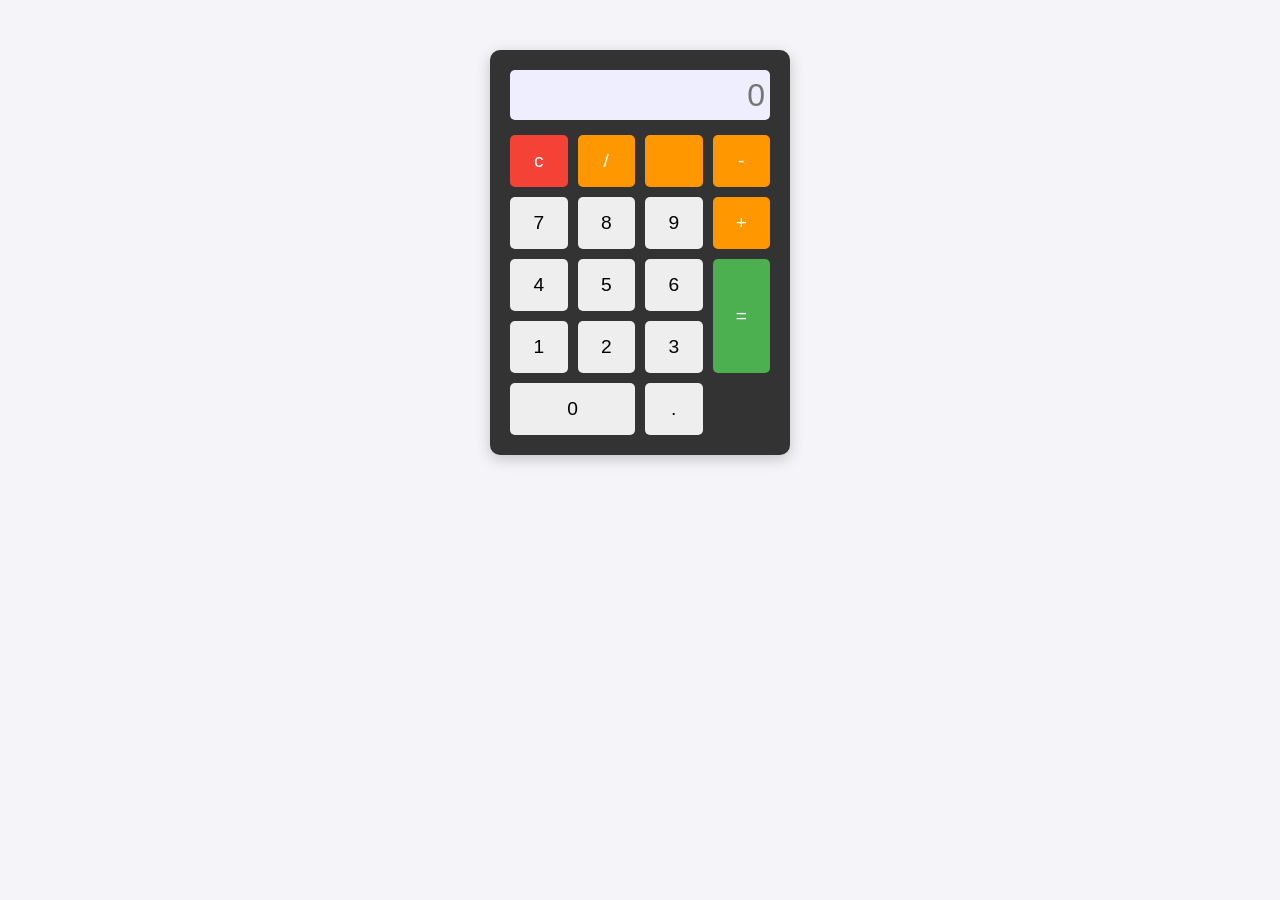
<file: 03-calculadora/index.html>
<!DOCTYPE html>
<html lang="pt-BR">
<head>
    <meta charset="UTF-8">
    <meta name="viewport" content="width=device-width, initial-scale=1.0">
    <title>Calculadora Clássica</title>
    <link rel="stylesheet" href="style.css">
</head>
<body>


    <div class="calculadora">
        <input type="text" id="visor" readonly placeholder="0">


        <!-- Teclado da calculadora -->
        <div class="teclado">
            <!-- Linha 1 -->
            <button onclick="limpar()" class="btn-acao">c</button>


            <button onclick="adicionar('/')" class="btn-operador">/</button>
            <button onclick="adicionar('')" class="btn-operador"></button>
            <button onclick="adicionar('-')" class="btn-operador">-</button>


            <!-- Linha 2 -->
            <button onclick="adicionar('7')">7</button>
            <button onclick="adicionar('8')">8</button>
            <button onclick="adicionar('9')">9</button>
            <button onclick="adicionar('+')" class="btn-operador">+</button>


            <!-- Linha 3 -->
            <button onclick="adicionar('4')">4</button>
            <button onclick="adicionar('5')">5</button>
            <button onclick="adicionar('6')">6</button>
            <button onclick="calcular()" class="btn-igual">=</button>


            <!-- Linha 4 -->
            <button onclick="adicionar('1')">1</button>
            <button onclick="adicionar('2')">2</button>
            <button onclick="adicionar('3')">3</button>
            
            <!-- Linha 5 -->
            <button onclick="adicionar('0')" class="btn-zero">0</button>
            <button>.</button>
        </div>
    </div>


    <script src="script.js"></script>
</body>
</html>
</file>
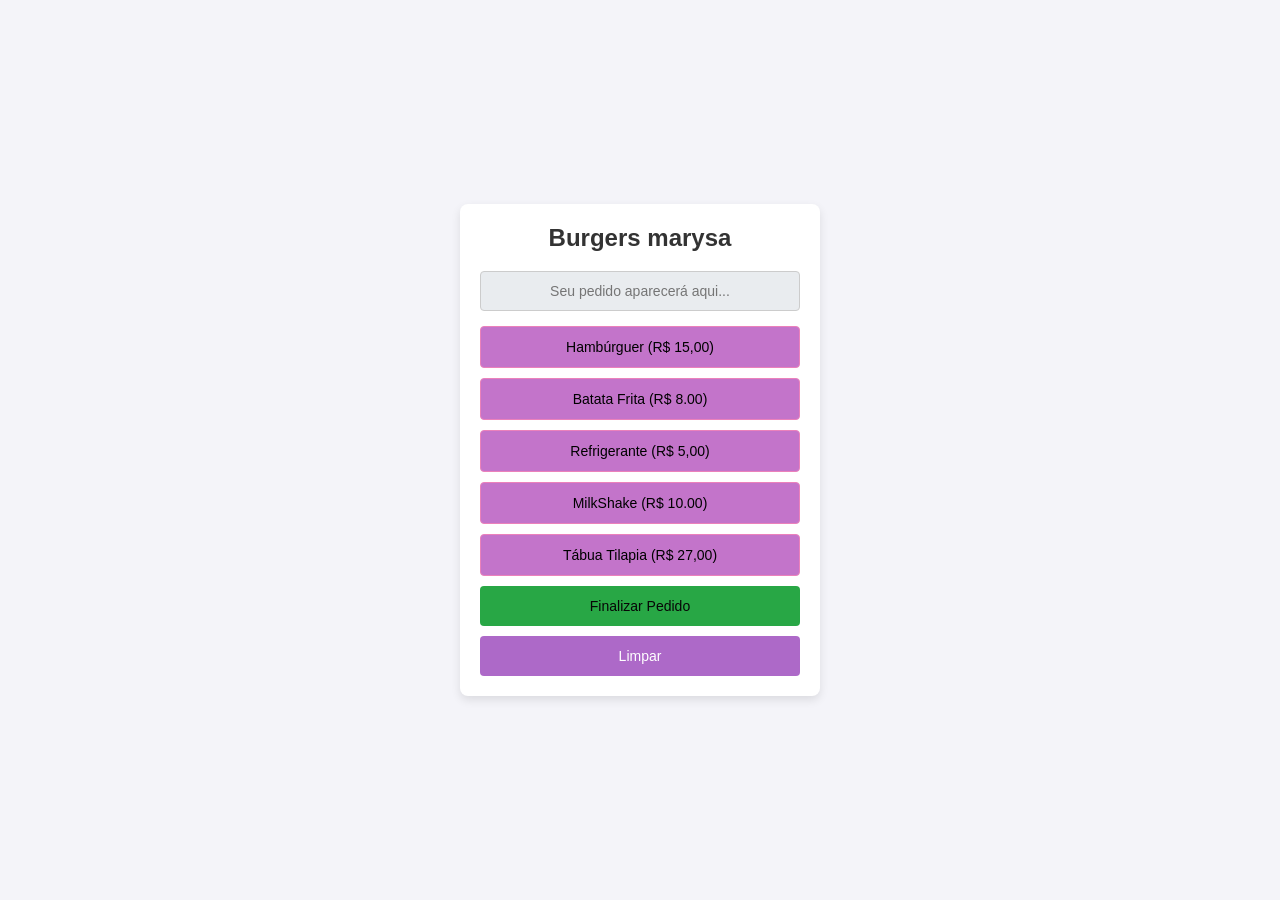
<file: 04-burgerCode/index.html>
<!DOCTYPE html>
<html lang="pt-BR">

<head>
    <meta charset="UTF-8">
    <meta name="viewport" content="width=device-width, initial-scale=1.0">
    <title>Burger marysa - Sistema de Pedidos</title>
    <link rel="stylesheet" href="style.css">
</head>

<body>

    <div class="painel-pedido">
        <h2>Burgers marysa</h2>

        <!-- Visor do pedido atual -->
        <input type="text" id="visor-pedido" readonly placeholder="Seu pedido aparecerá aqui...">

        <!-- Botões de Produtos e Ações -->
        <div class="botoes">
            <!-- Linha 1: Produtos -->
            <button onclick="adicionarItem('Hambúrguer (R$ 15.00)')">Hambúrguer (R$ 15,00)</button>
            <button onclick="adicionarItem('Batata Frita (R$ 8.00)')">Batata Frita (R$ 8.00)</button>
            <button onclick="adicionarItem('Refrigerante (R$ 5.00)')">Refrigerante (R$ 5,00)</button>
            <button onclick="adicionarItem('MilkShake (R$ 10.00)')">MilkShake (R$ 10.00)</button>
            <button onclick="adicionarItem('Tábua Tilapia (R$ 27.00)')">Tábua Tilapia (R$ 27,00)</button>


            <!-- Linha 2: Ações -->
            <button onclick="calcularTotal()" class="btn-finalizar">Finalizar Pedido</button>
            <button onclick="limpar()" class="btn-limpar">Limpar</button>
        </div>
    </div>

    <script src="script.js"></script>
</body>

</html>
</file>
<file: 03-calculadora/style.css>
body {
    font-family: Arial, sans-serif;
    display: flex;
    justify-content: center;
    margin-top: 50px;
    background-color: #f4f4f9;
}


.calculadora {
    background-color: #333;
    padding: 20px;
    border-radius: 10px;
    box-shadow: 0px 4px 15px rgba(0,0,0,0.2);
    width: 260px;
}


#visor {
    width: 100%;
    height: 50px;
    font-size: 2em;
    text-align: right;
    margin-bottom: 15px;
    padding: 5px;
    box-sizing: border-box;
    border: none;
    border-radius: 5px;
    background-color: #eef;
}


/* O Grid divide o teclado em 4 colunas iguais */
.teclado {
    display: grid;
    grid-template-columns: repeat(4, 1fr);
    gap: 10px;
}


button {
    padding: 15px;
    font-size: 1.2em;
    cursor: pointer;
    border: none;
    border-radius: 5px;
    background-color: #eee;
}


button:hover {
    background-color: #ccc;
}


/* Estilos botões */
.btn-operador { background-color: #ff9800; color: white; }
.btn-operador:hover { background-color: #e68a00; }


.btn-acao { background-color: #f44336; color: white; }
.btn-acao:hover { background-color: #d32f2f; }


.btn-igual { background-color: #4CAF50; color: white; height: 100%; }
.btn-igual:hover { background-color: #45a049; }


/* Botão zero ocupar duas colunas */
.btn-zero { grid-column: span 2; }


/* Botão igual ocupar duas linhas de altura */
.btn-igual { grid-row: span 2; }
</file>
<file: 04-burgerCode/style.css>
body {
  font-family: Arial, sans-serif;
  background-color: #f4f4f9;
  display: flex;
  justify-content: center;
  align-items: center;
  height: 100vh;
  margin: 0;
}

.painel-pedido {
  background: white;
  padding: 20px;
  border-radius: 8px;
  box-shadow: 0 4px 10px rgba(0, 0, 0, 0.1);
  width: 320px;
  text-align: center;
}

.painel-pedido h2 {
  margin-top: 0;
  color: #333;
}

#visor-pedido {
  width: 100%;
  height: 40px;
  font-size: 14px;
  text-align: center;
  margin-bottom: 15px;
  border: 1px solid #ccc;
  border-radius: 4px;
  background: #e9ecef;
  box-sizing: border-box;
  padding: 0 10px;
}

.botoes {
  display: flex;
  flex-direction: column;
  gap: 10px;
}

button {
  padding: 12px;
  font-size: 14px;
  cursor: pointer;
  border: 1px solid #eb81bb;
  border-radius: 4px;
  background-color: #c374ca;
  transition: background-color 0.2s;
}

button:hover {
  background-color: #4795ee;
}

.btn-finalizar {
  background-color: #28a745;
  color: rgb(7, 7, 7);
  border: none;
}

.btn-finalizar:hover {
  background-color: #218838;
}

.btn-limpar {
  background-color: #7605a398;
  color: white;
  border: none;
}

.btn-limpar:hover {
  background-color: #c82333;
}
</file>
